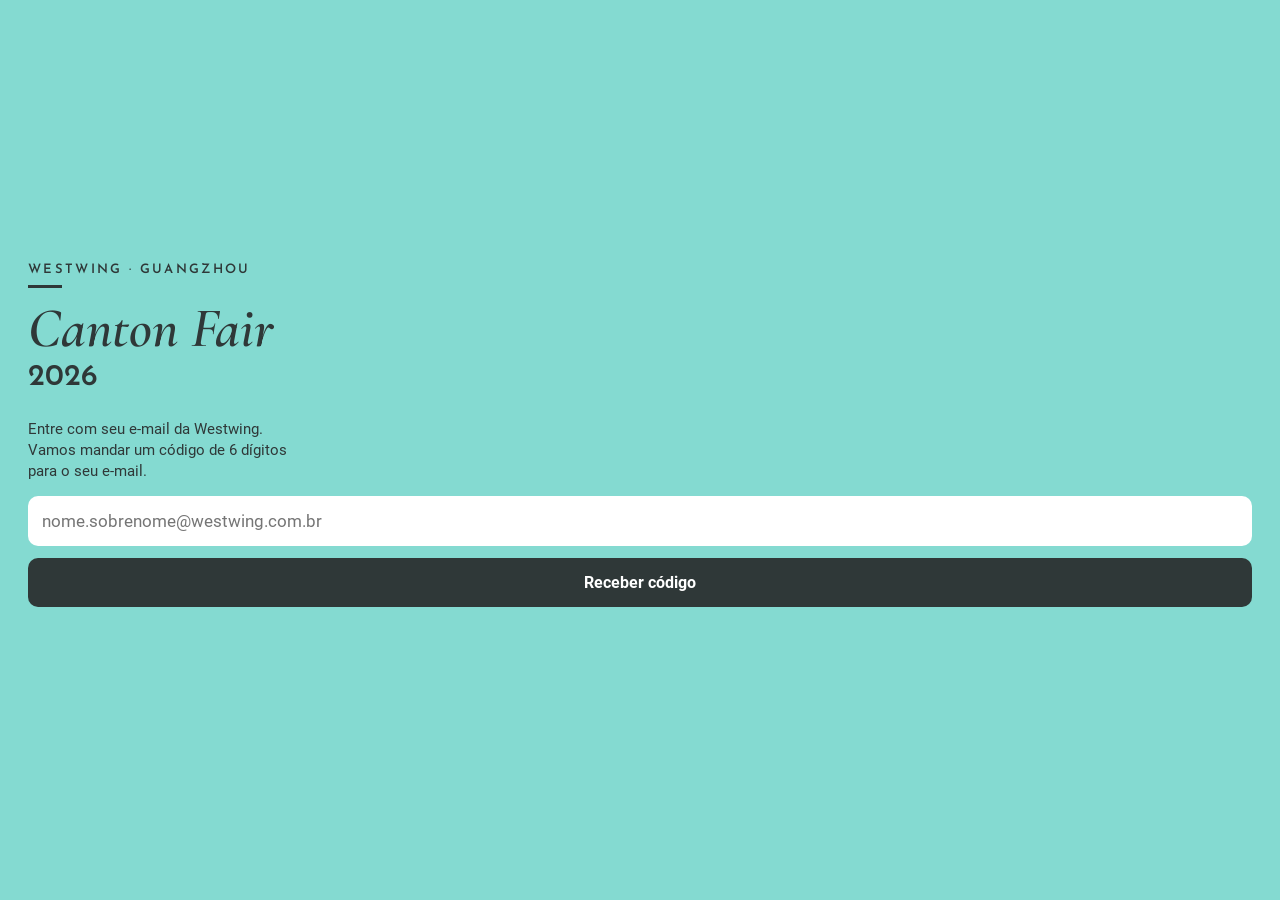
<file: index.html>
<!doctype html>
<html lang="pt-BR">
<head>
<meta charset="utf-8">
<meta name="viewport" content="width=device-width, initial-scale=1, viewport-fit=cover">
<title>Canton Fair 26</title>
<meta name="theme-color" content="#C4161E">
<meta name="apple-mobile-web-app-capable" content="yes">
<meta name="mobile-web-app-capable" content="yes">
<meta name="apple-mobile-web-app-status-bar-style" content="black-translucent">
<meta name="apple-mobile-web-app-title" content="Canton Fair 26">
<link rel="apple-touch-icon" href="icons/icon-180.png">
<link rel="icon" href="icons/icon-192.png">
<link rel="manifest" href="manifest.webmanifest">
<link rel="stylesheet" href="app.css">
</head>
<body>
<div id="app">
  <div class="bar" id="bar"></div>
  <div class="scr" id="scr"></div>
  <nav class="nav" id="nav">
    <button data-tab="home" class="on"><svg viewBox="0 0 24 24"><path d="M10 20v-6h4v6h5v-8h3L12 3 2 12h3v8z"/></svg>Início</button>
    <button data-tab="produtos"><svg viewBox="0 0 24 24"><path d="M21 19V5c0-1.1-.9-2-2-2H5c-1.1 0-2 .9-2 2v14c0 1.1.9 2 2 2h14c1.1 0 2-.9 2-2zM8.5 13.5l2.5 3.01L14.5 12l4.5 6H5l3.5-4.5z"/></svg>Produtos</button>
    <button data-tab="forn"><svg viewBox="0 0 24 24"><path d="M20 4H4v2h16V4zm1 10v-2l-1-5H4l-1 5v2h1v6h10v-6h4v6h2v-6h1zm-9 4H6v-4h6v4z"/></svg>Fornecedores</button>
  </nav>
</div>
<script src="config.js"></script>
<script src="lousa.js"></script>
<script src="app.js"></script>
</body>
</html>
</file>
<file: app.css>
/* Canton Fair 26 - tema "Vermelho Canton" (claro), fiel ao mockup aprovado */
@font-face{font-family:"Roboto";src:url(fonts/roboto-latin-400-normal.woff2) format("woff2");font-weight:400;font-display:swap}
@font-face{font-family:"Roboto";src:url(fonts/roboto-latin-500-normal.woff2) format("woff2");font-weight:500;font-display:swap}
@font-face{font-family:"Roboto";src:url(fonts/roboto-latin-700-normal.woff2) format("woff2");font-weight:700;font-display:swap}
@font-face{font-family:"Josefin Sans";src:url(fonts/josefin-sans-latin-400-normal.woff2) format("woff2");font-weight:400;font-display:swap}
@font-face{font-family:"Josefin Sans";src:url(fonts/josefin-sans-latin-600-normal.woff2) format("woff2");font-weight:600;font-display:swap}
@font-face{font-family:"Josefin Sans";src:url(fonts/josefin-sans-latin-700-normal.woff2) format("woff2");font-weight:700;font-display:swap}
@font-face{font-family:"Cormorant Garamond";src:url(fonts/cormorant-garamond-latin-600-italic.woff2) format("woff2");font-weight:600;font-style:italic;font-display:swap}

:root{
  --bg:#F4F2EF; --bar:#C4161E; --card:#FFFFFF; --tx:#262422; --tx2:#7A746E; --line:#E6E1DA;
  --red:#C4161E; --tiffany:#84DAD1; --ink-w:#2F3838; --deep:#262422; --soft:#FBEDEE; --orange-t:#FFF3E0; --orange:#E65100;
  --good:#2E7D32; --good-t:#E8F5E9; --chip:#F1EEEA; --chip-tx:#6B655F;
  --top:env(safe-area-inset-top,0px); --bot:env(safe-area-inset-bottom,0px);
}
*{box-sizing:border-box;-webkit-tap-highlight-color:transparent}
html,body{margin:0;height:100%;background:var(--bg);color:var(--tx);font-family:"Roboto",-apple-system,Arial,sans-serif;font-size:14px;overscroll-behavior:none}
button,input,textarea{font-family:inherit;font-size:inherit;color:inherit}
button{cursor:pointer}
#app{position:fixed;inset:0;display:flex;flex-direction:column;max-width:640px;margin:0 auto;background:var(--bg)}

/* barra vermelha (cobre a área do relógio no iPhone) */
.bar{background:var(--bar);color:#fff;padding:calc(var(--top) + 4px) 8px 4px;min-height:calc(var(--top) + 54px);display:flex;align-items:center;gap:4px;flex-shrink:0;z-index:3}
.bar h2{margin:0;flex:1;min-width:0;font-size:18px;font-weight:500;white-space:nowrap;overflow:hidden;text-overflow:ellipsis;padding-left:8px;letter-spacing:.2px}
.ib{border:none;background:none;color:rgba(255,255,255,.92);width:42px;height:42px;border-radius:50%;display:flex;align-items:center;justify-content:center;flex-shrink:0;position:relative}
.ib svg{width:23px;height:23px;fill:currentColor}
.ib.spin svg{animation:spin 1s linear infinite}
@keyframes spin{to{transform:rotate(-360deg)}}
.badge{position:absolute;top:4px;right:2px;min-width:17px;height:17px;border-radius:9px;background:#fff;color:var(--red);font-size:10.5px;font-weight:700;display:flex;align-items:center;justify-content:center;padding:0 4px}
.badge.off{background:#FFD8A8;color:#7A3B00}

.scr{flex:1;overflow-y:auto;-webkit-overflow-scrolling:touch;position:relative}
.nav{display:flex;background:#fff;border-top:1px solid var(--line);flex-shrink:0;padding-bottom:var(--bot)}
.nav button{flex:1;border:none;background:none;padding:8px 0 9px;display:flex;flex-direction:column;align-items:center;gap:2px;font-size:11px;color:var(--tx2)}
.nav button.on{color:var(--red)}
.nav svg{width:22px;height:22px;fill:currentColor}

/* início */
.banner{display:block;width:100%;aspect-ratio:720/420;object-fit:cover;background:#B8141B}
.search{margin:-24px 12px 0;position:relative;background:#fff;border-radius:24px;padding:2px 16px;color:var(--tx2);display:flex;gap:10px;align-items:center;box-shadow:0 2px 8px rgba(0,0,0,.18)}
.search svg{width:20px;height:20px;flex-shrink:0;fill:currentColor}
.search input{border:none;outline:none;background:none;flex:1;min-width:0;padding:13px 0;font-size:15.5px;color:var(--tx)}
.search input::-webkit-search-cancel-button{-webkit-appearance:none}
.hello{padding:18px 14px 0;font-size:13px;color:var(--tx2)}
.hello b{display:block;font-size:20px;font-weight:500;color:var(--tx);margin-bottom:2px}
.sec{padding:16px 14px 6px;font-size:11.5px;font-weight:500;color:var(--red);text-transform:uppercase;letter-spacing:.7px;display:flex;justify-content:space-between;gap:8px}
.sec span{color:var(--tx2);text-transform:none;letter-spacing:0;font-weight:400}
.tiles{display:grid;grid-template-columns:1fr 1fr;gap:10px;padding:4px 12px 16px}
.tile{border:none;background:none;padding:0;text-align:left}
.tile img{display:block;width:100%;aspect-ratio:1;object-fit:cover;border-radius:10px;background:#E8E3DC}
.prog{height:3px;background:var(--line);border-radius:2px;overflow:hidden;margin-top:6px}
.prog i{display:block;height:100%;background:var(--red)}
.mini{font-size:11.5px;color:var(--tx2);margin-top:6px;display:flex;justify-content:space-between}
.fab{position:fixed;right:max(16px,calc(50% - 304px));bottom:calc(var(--bot) + 72px);height:54px;border-radius:27px;border:none;background:var(--red);color:#fff;display:flex;align-items:center;gap:6px;padding:0 20px 0 14px;font-weight:500;font-size:15px;box-shadow:0 4px 12px rgba(0,0,0,.3);z-index:4}
.fab svg{width:26px;height:26px;fill:currentColor}

/* listas */
.ghead{padding:14px 16px 6px;font-size:12px;font-weight:500;color:var(--red);text-transform:uppercase;letter-spacing:.6px;display:flex;justify-content:space-between;gap:8px}
.ghead span{color:var(--tx2)}
.row{display:flex;gap:12px;align-items:center;background:#fff;border:none;border-bottom:1px solid var(--line);padding:11px 16px;width:100%;text-align:left}
.row .t{flex:1;min-width:0}
.th{width:56px;height:56px;border-radius:6px;object-fit:cover;flex-shrink:0;background:#ECE8E2;display:flex;align-items:center;justify-content:center;color:#B5ADA4}
.th svg{width:24px;height:24px;fill:currentColor}
.row .t1{font-size:15px;font-weight:500;white-space:nowrap;overflow:hidden;text-overflow:ellipsis}
.row .t2{font-size:12.5px;color:var(--tx2);margin-top:2px;white-space:nowrap;overflow:hidden;text-overflow:ellipsis}
.row .r{text-align:right;flex-shrink:0;font-size:12.5px;color:var(--tx2)}
.cnt,.nobl,.chip{display:inline-block;font-size:10.5px;font-weight:700;border-radius:8px;padding:2px 7px;margin-top:4px}
.cnt{background:var(--chip);color:var(--chip-tx)}
.cnt.has{background:var(--soft);color:var(--red)}
.nobl{background:var(--orange-t);color:var(--orange);margin-left:4px}
.chip.fila{background:#FFF3E0;color:#B25B00;margin-left:4px}
.chip.free{background:var(--orange-t);color:var(--orange);margin-left:4px}
.num{font-variant-numeric:tabular-nums}
.empty{padding:22px 16px;color:var(--tx2);background:#fff;font-size:14px;line-height:1.45}

/* projeto */
.refwrap{position:relative}
.refimg{display:block;width:100%;aspect-ratio:1.6;object-fit:cover;background:#E8E3DC}
.refnone{display:flex;align-items:center;justify-content:center;flex-direction:column;gap:6px;color:#A69E95;font-size:13px}
.refnone svg{width:40px;height:40px;fill:currentColor}
.reftag{position:absolute;left:10px;top:10px;background:rgba(0,0,0,.55);color:#fff;font-size:11px;border-radius:4px;padding:3px 7px}
.hero{background:var(--deep);color:#fff;padding:14px 16px 12px}
.hero .k{font-size:11.5px;opacity:.75}
.hero .v{font-size:19px;font-weight:500;margin-top:2px;line-height:1.25}
.hero .g{display:grid;grid-template-columns:1fr 1fr;gap:8px 12px;margin-top:12px;padding-top:10px;border-top:1px solid rgba(255,255,255,.2)}
.hero .g small{display:block;font-size:11px;opacity:.75}
.hero .g b{font-size:16px;font-weight:500}
.hero .g .todo{opacity:.6;font-style:italic;font-weight:400;font-size:14px}
.addp{margin:14px 12px;border:none;border-radius:8px;background:var(--red);color:#fff;padding:15px;width:calc(100% - 24px);font-weight:500;font-size:15px;box-shadow:0 1px 3px rgba(0,0,0,.18)}
.field{background:#fff;padding:10px 16px;border-bottom:1px solid var(--line)}
.field .l{font-size:12px;color:var(--tx2)}
.field .v{font-size:15px;margin-top:2px;word-break:break-word}
.field .v.muted{color:var(--tx2);font-style:italic}

/* produto */
.gal{display:flex;overflow-x:auto;scroll-snap-type:x mandatory;background:#111;scrollbar-width:none}
.gal::-webkit-scrollbar{display:none}
.gimg{flex:0 0 100%;width:100%;aspect-ratio:1.2;scroll-snap-align:start;background:#111;border:none;padding:0;position:relative;display:block}
.gimg img{width:100%;height:100%;object-fit:contain;display:block}
.gal.card .gimg{aspect-ratio:1.6;background:#ECE8E2}
.gal.card .gimg img{object-fit:contain}
.gph{display:flex;flex-direction:column;align-items:center;justify-content:center;gap:8px;color:#8E877F;font-size:13px}
.gph svg{width:40px;height:40px;fill:currentColor}
.gload{position:absolute;left:50%;bottom:10px;transform:translateX(-50%);background:rgba(0,0,0,.6);color:#fff;font-size:12px;padding:5px 10px;border-radius:12px;white-space:nowrap}
.gzoom{position:absolute;right:10px;bottom:10px;width:32px;height:32px;border-radius:50%;background:rgba(0,0,0,.45);display:flex;align-items:center;justify-content:center}
.gzoom svg{width:20px;height:20px;fill:#fff}
.addp.out{background:#fff;color:var(--red);box-shadow:inset 0 0 0 1px var(--red)}
.acts{display:flex;gap:10px;margin:4px 12px 0}
.acts button{flex:1;display:flex;align-items:center;justify-content:center;gap:6px;border:1px solid var(--line);background:#fff;border-radius:8px;padding:12px;font-size:14.5px;font-weight:500;color:var(--tx)}
.acts button svg{width:18px;height:18px;fill:currentColor}
.acts button.del{color:var(--red)}
.slot{position:relative}
.rm{position:absolute;top:-7px;right:-7px;width:24px;height:24px;border-radius:50%;border:2px solid #fff;background:#262422;display:flex;align-items:center;justify-content:center;padding:0;box-shadow:0 1px 3px rgba(0,0,0,.25)}
.rm svg{width:14px;height:14px;fill:#fff}
.imgbtn .gload{bottom:8px}
.conf{align-items:center;padding:24px}
.conf .box{border-radius:12px;max-width:380px;padding-bottom:0}
.conf .h{border-bottom:none;padding-bottom:4px}
.conf p{margin:0;padding:0 16px 16px;color:var(--tx2);font-size:14.5px;line-height:1.45}
.conf .cb{display:flex;border-top:1px solid var(--line)}
.conf .cb button{flex:1;border:none;background:none;padding:15px 0;font-size:15.5px;font-weight:500;color:var(--tx2)}
.conf .cb button+button{border-left:1px solid var(--line)}
.conf .cb .danger{color:var(--red)}
.lb{position:fixed;inset:0;background:#000;z-index:40;display:flex;align-items:center;justify-content:center;touch-action:none}
.lbs{position:absolute;inset:0;display:flex;align-items:center;justify-content:center;overflow:hidden}
.lbs img{max-width:100%;max-height:100%;object-fit:contain;transform-origin:center;user-select:none;-webkit-user-select:none}
.lbx{position:absolute;top:calc(env(safe-area-inset-top) + 10px);right:12px;width:40px;height:40px;border-radius:50%;border:none;background:rgba(255,255,255,.16);display:flex;align-items:center;justify-content:center;padding:0}
.lbx svg{width:24px;height:24px;fill:#fff}
.lbp{position:absolute;top:50%;left:10px;transform:translateY(-50%);width:40px;height:40px;border-radius:50%;border:none;background:rgba(255,255,255,.16);display:flex;align-items:center;justify-content:center;padding:0}
.lbp svg{width:22px;height:22px;fill:#fff}
.lbp.nx{left:auto;right:10px}
.lbp.nx svg{transform:rotate(180deg)}
.lbn{position:absolute;top:calc(env(safe-area-inset-top) + 20px);left:0;right:0;text-align:center;color:#fff;font-size:14px;pointer-events:none}
.lbh{position:absolute;bottom:calc(env(safe-area-inset-bottom) + 16px);left:0;right:0;text-align:center;color:rgba(255,255,255,.6);font-size:12.5px;pointer-events:none}
.galnote{font-size:12px;color:var(--tx2);padding:6px 16px 0}
.pill{display:inline-block;font-size:12px;font-weight:700;border-radius:10px;padding:3px 10px;background:var(--soft);color:var(--red)}

/* formulário */
.form{background:#fff;min-height:100%;padding:6px 0 96px}
.fi{padding:12px 16px 6px}
.fi label,.fi .lab{display:block;font-size:12px;color:var(--red);margin-bottom:6px;font-weight:500}
.fi .req::after{content:" *";color:var(--red)}
.fi input,.fi textarea,.fi .sel{width:100%;border:none;border-bottom:1px solid #C9C2BA;padding:6px 0 8px;font-size:16px;background:none;border-radius:0;outline:none}
.fi input:focus,.fi textarea:focus{border-bottom:2px solid var(--red)}
.fi textarea{resize:none;min-height:60px}
.ro{font-size:15px;background:#F7F4F1;border-radius:6px;padding:10px 12px}
.ro small{display:block;font-size:12px;color:var(--tx2);margin-top:2px}
.sel{display:flex;justify-content:space-between;align-items:center;text-align:left}
.sel.ph{color:#A59D95}
.sel svg{width:22px;height:22px;fill:var(--tx2)}
.enum{display:flex;gap:6px;flex-wrap:wrap}
.enum button{border:1px solid #C9C2BA;background:#fff;border-radius:6px;padding:9px 13px;font-size:14px}
.enum button[aria-pressed="true"]{background:var(--red);border-color:var(--red);color:#fff}
.sugg{display:flex;flex-direction:column;gap:6px}
.sugg button{display:flex;justify-content:space-between;gap:10px;align-items:center;border:1px solid #C9C2BA;background:#fff;border-radius:6px;padding:10px 12px;text-align:left;font-size:14px}
.sugg button small{color:var(--tx2);font-size:12px;white-space:nowrap}
.sugg button[aria-pressed="true"]{border-color:var(--red);background:var(--soft);box-shadow:inset 0 0 0 1px var(--red)}
.imgf{display:flex;gap:8px}
.imgbtn{width:72px;height:72px;border:1px dashed #C9C2BA;border-radius:6px;background:#FAF8F6;display:flex;flex-direction:column;align-items:center;justify-content:center;gap:2px;color:var(--tx2);font-size:10.5px;overflow:hidden;padding:0;cursor:pointer;position:relative}
.fi label.imgbtn{display:flex;margin:0;font-weight:400}
.imgbtn.first{border-color:var(--red);color:var(--red);background:var(--soft)}
.imgbtn img{width:100%;height:100%;object-fit:cover}
.imgbtn svg{width:22px;height:22px;fill:currentColor}
.imgbtn.big{width:100%;height:160px;font-size:13px}
.hint{font-size:11.5px;color:var(--tx2);margin-top:5px}
.delta{font-size:13px;font-weight:500;margin-top:5px;color:var(--tx2)}
.formbar{position:fixed;left:0;right:0;bottom:0;max-width:640px;margin:0 auto;display:flex;background:#fff;border-top:1px solid var(--line);padding-bottom:var(--bot);z-index:5}
.formbar button{flex:1;border:none;background:none;padding:16px 0;font-size:15.5px;font-weight:500;color:var(--tx2)}
.formbar button.save{color:var(--red)}

/* lista de escolha de fornecedor */
.dd{position:fixed;inset:0;background:rgba(0,0,0,.38);display:flex;align-items:flex-end;justify-content:center;z-index:8}
.dd .box{background:#fff;width:100%;max-width:640px;max-height:80%;overflow-y:auto;border-radius:12px 12px 0 0;padding-bottom:var(--bot)}
.dd .h{padding:15px 16px;font-weight:500;font-size:16px;border-bottom:1px solid var(--line)}
.dd .q{display:flex;gap:8px;align-items:center;padding:4px 16px;border-bottom:1px solid var(--line);color:var(--tx2)}
.dd .q svg{width:18px;height:18px;fill:currentColor}
.dd .q input{border:none;outline:none;flex:1;padding:11px 0;font-size:16px}
.dd .lbl{padding:10px 16px 4px;font-size:11.5px;color:var(--red);text-transform:uppercase;letter-spacing:.5px;font-weight:500}
.dd .opt{display:flex;gap:12px;align-items:center;padding:11px 16px;border:none;border-bottom:1px solid var(--line);background:#fff;width:100%;text-align:left}
.dd .opt .th{width:52px;height:34px;border-radius:4px}
.dd .opt small{display:block;color:var(--tx2);font-size:12px}
.dd .new{color:var(--red);font-weight:500}
.dd .new svg{width:22px;height:22px;fill:currentColor}

/* fornecedores */
.gallery{display:grid;grid-template-columns:1fr 1fr;gap:10px;padding:12px}
.gcard{background:#fff;border-radius:8px;overflow:hidden;box-shadow:0 1px 3px rgba(0,0,0,.12);border:none;padding:0;text-align:left}
.gcard .im{aspect-ratio:1.6;background:#ECE8E2;display:flex;align-items:center;justify-content:center;width:100%;object-fit:cover;color:#B5ADA4}
.gcard .im svg{width:30px;height:30px;fill:currentColor}
.gcard .c{padding:8px 10px 10px}
.gcard .c b{display:block;font-size:14px;font-weight:500;white-space:nowrap;overflow:hidden;text-overflow:ellipsis}
.gcard .c span{font-size:12px;color:var(--tx2)}
.cardimg{display:block;width:100%;aspect-ratio:1.75;object-fit:cover;background:#ECE8E2}

/* login e carregamento */
.login{position:fixed;inset:0;background:var(--tiffany);color:var(--ink-w);display:flex;flex-direction:column;justify-content:center;padding:calc(var(--top) + 24px) 28px calc(var(--bot) + 24px);z-index:20}
.login .k{font-family:"Josefin Sans",sans-serif;font-weight:600;font-size:13px;letter-spacing:.18em}
.login .rule{width:34px;height:3px;background:var(--ink-w);margin:9px 0 14px}
.login h1{font-family:"Cormorant Garamond",Georgia,serif;font-style:italic;font-weight:600;font-size:56px;line-height:.95;margin:0}
.login .y{font-family:"Josefin Sans",sans-serif;font-weight:600;font-size:30px;margin-top:6px}
.login p{font-size:14.5px;line-height:1.45;margin:26px 0 14px;max-width:34ch}
.login input{width:100%;border:none;border-radius:10px;padding:15px 14px;font-size:17px;color:var(--tx);outline:none;background:#fff}
.login input.code{letter-spacing:.4em;text-align:center;font-size:24px;font-weight:700}
.login button.go{width:100%;margin-top:12px;border:none;border-radius:10px;background:var(--ink-w);color:#fff;font-weight:700;font-size:16px;padding:15px}
.login button.go:disabled{opacity:.6}
.login .lnk{background:none;border:none;color:var(--ink-w);text-decoration:underline;margin-top:14px;font-size:14px;align-self:flex-start;padding:0}
.login .err{min-height:20px;margin-top:10px;font-size:14px;color:#9B1118;font-weight:500}
.load{padding:60px 28px;text-align:center;color:var(--tx2);line-height:1.5}
.load b{display:block;color:var(--tx);font-size:17px;font-weight:500;margin-bottom:6px}

.toast{position:fixed;left:12px;right:12px;max-width:616px;margin:0 auto;bottom:calc(var(--bot) + 140px);background:#323232;color:#fff;border-radius:6px;padding:12px 14px;font-size:14px;z-index:30;box-shadow:0 4px 12px rgba(0,0,0,.25)}
.hidden{display:none!important}

/* ================= iPad (tela larga): menu lateral, lista e detalhe ================= */
.bar .brand{display:none}
#app.largo{max-width:none}
.largo .bar{padding-left:20px}
.largo .bar .brand{display:block;font-family:"Josefin Sans",sans-serif;font-weight:600;letter-spacing:2px;font-size:14px;width:216px;flex-shrink:0;color:#fff}
.largo .scr{overflow:hidden}
.lg{display:flex;height:100%}
.side{width:248px;flex-shrink:0;background:#fff;border-right:1px solid var(--line);padding:10px;display:flex;flex-direction:column;gap:2px;overflow-y:auto;padding-bottom:calc(var(--bot) + 10px)}
.side .nv{display:flex;align-items:center;gap:12px;width:100%;border:none;background:none;border-radius:8px;padding:10px 12px;font-size:15px;color:var(--tx);text-align:left;min-height:44px}
.side .nv svg{width:22px;height:22px;fill:#7A746E;flex-shrink:0}
.side .nv.on{background:var(--soft);color:var(--red);font-weight:500}
.side .nv.on svg{fill:var(--red)}
.side .nv .c{margin-left:auto;font-size:12px;color:var(--tx2);font-weight:400;white-space:nowrap}
.side .sb{font-size:11px;font-weight:500;letter-spacing:.7px;color:var(--red);text-transform:uppercase;padding:14px 12px 6px}
.side .eu{display:flex;align-items:center;gap:10px;padding:10px 12px;border-top:1px solid var(--line)}
.side .av{width:34px;height:34px;border-radius:50%;background:var(--tiffany);color:var(--ink-w);display:flex;align-items:center;justify-content:center;font-weight:700;font-size:13px;flex-shrink:0}
.side .eu b{display:block;font-size:13px;font-weight:500}
.side .eu small{display:block;font-size:12px;color:var(--tx2)}
.lgm{flex:1;min-width:0;display:flex;position:relative}
.pane{overflow-y:auto;-webkit-overflow-scrolling:touch;height:100%}
.pane.uno{flex:1}
.pane.lista{width:372px;flex-shrink:0;border-right:1px solid var(--line);padding-bottom:110px}
.pane.det{flex:1;min-width:0;padding-bottom:110px}
.pane .row.sel,.pane .gcard.sel{background:var(--soft);box-shadow:inset 3px 0 0 var(--red)}
.vazio{padding:60px 30px;text-align:center;color:var(--tx2);font-size:15px;line-height:1.5}
.largo .fab{position:absolute;right:24px;bottom:calc(var(--bot) + 22px)}
.largo .banner{aspect-ratio:1180/470;object-position:center top}
.largo .search{max-width:640px;margin:-26px auto 0}
.largo .tiles{grid-template-columns:repeat(4,minmax(0,1fr));gap:14px;padding:4px 20px 20px}
.largo .pane.lista .gallery{grid-template-columns:1fr 1fr}
.largo .pane.uno .gallery{grid-template-columns:repeat(4,minmax(0,1fr))}
.largo .refimg{aspect-ratio:2.2}
.largo .gal .gimg{aspect-ratio:1.6}
.duas{display:flex;gap:10px;margin:14px 12px}
.duas .addp{margin:0;flex:1;width:auto}
.lnk{border:none;background:none;color:var(--red);font-size:14.5px;font-weight:500;padding:10px 0;text-align:left}
.lnk.pad{padding:10px 16px}
.dica{margin:4px 16px 16px;background:var(--chip);border-radius:8px;padding:12px 14px;font-size:13.5px;line-height:1.45;color:#4A4541}
.dica b{color:var(--tx);font-weight:500}
/* painel do formulário */
.veu{position:fixed;inset:0;background:rgba(20,18,16,.38);z-index:6}
.painel{position:fixed;right:0;top:0;bottom:0;width:min(560px,100%);background:#fff;z-index:7;display:flex;flex-direction:column;box-shadow:-6px 0 24px rgba(0,0,0,.25)}
.painel .phd{background:var(--red);color:#fff;font-size:18px;font-weight:500;padding:calc(var(--top) + 16px) 20px 16px;flex-shrink:0}
.painel .form{flex:1;overflow-y:auto;padding-bottom:20px;min-height:0}
.painel .formbar{position:static;max-width:none;margin:0;width:100%}
.painel .imgbtn{width:96px;height:96px}
.largo .dd{z-index:9}
/* produto */
.pdl{display:flex;flex-direction:column}
.pdl.lado{flex-direction:row;height:100%}
.pdf{background:#111;display:flex;flex-direction:column}
.pdl.lado .pdf{width:46%;flex-shrink:0}
.pdl.lado .pdi{flex:1;min-width:0;overflow-y:auto;padding-bottom:40px;border-left:1px solid var(--line)}
.pdfoto{position:relative;height:420px}
.pdl.lado .pdfoto{flex:1;height:auto;min-height:0}
.gimg.big{width:100%;height:100%;aspect-ratio:auto;display:block}
.gimg.big>img{width:100%;height:100%;object-fit:contain}
.anotov{position:absolute;pointer-events:none}
.anotov canvas{display:block}
.pill{position:absolute;top:14px;height:44px;border-radius:22px;border:none;display:flex;align-items:center;gap:8px;padding:0 16px;font-size:14.5px;font-weight:500}
.pill svg{width:20px;height:20px;fill:var(--red)}
.pill.anotar{right:14px;background:rgba(255,255,255,.94);color:var(--tx)}
.pill.ocultar{left:14px;background:rgba(0,0,0,.55);color:#fff;height:38px;font-size:13px}
.strip{display:flex;gap:8px;align-items:center;padding:10px 12px;background:#1B1A19}
.strip button{width:62px;height:62px;padding:0;border:2px solid transparent;border-radius:6px;overflow:hidden;background:#333;flex-shrink:0}
.strip button.on{border-color:#fff}
.strip img{width:100%;height:100%;object-fit:cover;display:block}
.strip span{flex:1;text-align:right;color:#C9C3BC;font-size:12.5px}
.pdi .hero{position:relative}
.favb{position:absolute;right:12px;top:12px;width:44px;height:44px;border-radius:50%;border:none;background:rgba(255,255,255,.12);display:flex;align-items:center;justify-content:center}
.favb svg{width:24px;height:24px;fill:#fff}
.favb.on svg{fill:#FFC94D}
.pgmini{display:flex;gap:10px;align-items:center;border:none;background:none;padding:6px 0;text-align:left;width:100%}
.pgmini img,.folhinha{width:48px;height:64px;border-radius:4px;border:1px solid var(--line);object-fit:cover;flex-shrink:0;background-color:#FFFDF8;background-image:radial-gradient(#D8D2CA 1px,transparent 1px);background-size:8px 8px;display:block}
.pgmini b{display:block;font-weight:500;font-size:14px}
.pgmini small{display:block;color:var(--tx2);font-size:12px}
.th.pg{width:48px;height:64px;border-radius:4px;border:1px solid var(--line)}
/* comparar */
.cmp{display:grid;grid-auto-flow:column;grid-auto-columns:minmax(230px,1fr);grid-template-columns:190px;gap:12px;padding:16px;align-items:start;overflow-x:auto}
.cd{background:#fff;border-radius:10px;box-shadow:0 1px 4px rgba(0,0,0,.1);overflow:hidden;display:flex;flex-direction:column}
.cd.meu{box-shadow:0 0 0 2px var(--red)}
.cd.ref{background:var(--deep);color:#fff}
.cd .cph{position:relative}
.cd .cimg{display:block;width:100%;height:200px;object-fit:cover;background:#ECE8E2}
.cd .favb{background:rgba(255,255,255,.94)}
.cd .favb svg{fill:#7A746E}
.cd .favb.on svg{fill:var(--red)}
.cd .tag{position:absolute;left:10px;top:10px;font-size:11px;font-weight:700;border-radius:8px;padding:3px 8px;background:var(--good-t);color:var(--good)}
.cd .bd{padding:12px 14px;display:flex;flex-direction:column;gap:9px;font-size:13.5px;text-align:left;border:none;background:none;color:inherit;width:100%}
.cd .bd small{display:block;font-size:11.5px;color:var(--tx2)}
.cd.ref .bd small{color:#BDB6AE}
.cd .bd b{font-size:15px;font-weight:500}
.cd .bd i{opacity:.75}
.cd .bd p{margin:0;color:#4A4541;line-height:1.4}
.cd .k2{font-size:11px;letter-spacing:.6px;opacity:.75}
.cd .v2{font-size:15.5px;font-weight:500}
.cd .dup{display:grid;grid-template-columns:1fr 1fr;gap:8px}
.cd .dup b{font-size:19px}
.cd .dup b.bom{color:var(--good)}
.cd .fv{color:var(--red)!important}
/* caderno */
.pane.det.cad{display:flex;flex-direction:column;overflow:hidden;padding-bottom:0}
.cbar{display:flex;align-items:center;gap:2px;padding:6px 8px;background:#fff;border-bottom:1px solid var(--line);flex-shrink:0;flex-wrap:wrap}
.cbar i{width:1px;height:28px;background:var(--line);margin:0 3px}
.cbar .tb{width:42px;height:44px;border:none;border-radius:8px;background:none;display:flex;align-items:center;justify-content:center;padding:0;cursor:pointer}
.cbar .tb svg{width:24px;height:24px;fill:#4A4541}
.cbar .tb.on{background:var(--chip)}
.cbar .tb .esp{border-radius:50%;background:#4A4541;display:block}
.cbar .dot{width:28px;height:28px;border-radius:50%;border:none;padding:0;margin:0 3px}
.cbar .dot.on{box-shadow:0 0 0 2px #fff,0 0 0 4px #262422}
.fmeta{max-width:760px;margin:0 auto 12px;display:flex;gap:10px;justify-content:flex-end}
.fmeta .ligar{height:40px;border:1px solid var(--red);border-radius:20px;background:#fff;color:var(--red);font-size:14px;font-weight:500;padding:0 14px;display:flex;align-items:center;gap:6px}
.fmeta .ligar.cinza{border-color:#D7D0C8;color:var(--tx2)}
.fmeta .ligar.cinza svg{fill:var(--tx2)}
.fmeta .ligar svg{width:18px;height:18px;fill:var(--red)}
.folhawrap{flex:1;overflow-y:auto;-webkit-overflow-scrolling:touch;padding:18px 18px 120px;background:#ECE8E2}
.folha{max-width:760px;margin:0 auto;background-color:#FFFDF8;background-image:radial-gradient(#D6CFC6 1.2px,transparent 1.2px);background-size:22px 22px;box-shadow:0 2px 10px rgba(0,0,0,.12);border-radius:4px;position:relative}
.fcab{position:absolute;left:24px;right:24px;top:12px;display:flex;justify-content:space-between;gap:12px;font-size:12px;color:var(--tx2);pointer-events:none;z-index:1}
.folha .ed{width:100%}
.lousa{display:block;touch-action:none}
.ligar .box{max-width:720px!important;width:100%}
.ligar .lg2{padding:0 16px 16px}
.ligar .lb2{display:block;font-size:12.5px;font-weight:500;color:var(--red);margin:10px 0 6px}
.ligar input{width:100%;box-sizing:border-box;height:46px;border:none;border-bottom:1.5px solid #C9C2BA;background:#FAF8F6;border-radius:4px 4px 0 0;padding:0 12px;font:inherit;font-size:16px}
.ligar .cols{display:grid;grid-template-columns:1fr 1fr;gap:16px}
.ligar .fl,.ligar .pl{max-height:300px;overflow-y:auto;margin-top:6px;border:1px solid var(--line);border-radius:6px}
.ligar .op{display:block;width:100%;text-align:left;border:none;border-bottom:1px solid var(--line);background:#fff;padding:10px 12px;font-size:14.5px}
.ligar .op small{display:block;color:var(--tx2);font-size:12px}
.ligar .op.on{background:var(--soft);color:var(--red);font-weight:500}
.ligar .cb button:last-child{color:var(--red)}
/* anotar foto (tela cheia) */
.anot{position:fixed;inset:0;z-index:45;background:#111;display:flex;flex-direction:column;color:#fff}
.anot header{min-height:68px;background:#1B1A19;display:flex;align-items:center;gap:10px;padding:calc(var(--top) + 6px) 14px 6px;border-bottom:1px solid #2E2B28;flex-shrink:0}
.anot .txt{height:44px;border:none;background:none;color:#EDE9E4;font-size:16px;padding:0 10px}
.anot .ok{height:44px;border:none;border-radius:22px;background:var(--red);color:#fff;font-size:16px;font-weight:500;padding:0 22px}
.anot .ferr{flex:1;display:flex;align-items:center;justify-content:center;gap:6px;flex-wrap:wrap}
.anot .ferr i{width:1px;height:30px;background:#3A3734;margin:0 8px}
.anot .tl{width:46px;height:46px;border:none;border-radius:10px;background:none;display:flex;align-items:center;justify-content:center;padding:0}
.anot .tl svg{width:25px;height:25px;fill:#EDE9E4}
.anot .tl span{border-radius:50%;background:#EDE9E4;display:block}
.anot .tl.on{background:#3A3734}
.anot .cl{width:30px;height:30px;border-radius:50%;border:2px solid #555;padding:0;margin:0 3px}
.anot .cl.on{box-shadow:0 0 0 2px #1B1A19,0 0 0 4px #fff}
.anot .palco{flex:1;position:relative;display:flex;align-items:center;justify-content:center;overflow:hidden;min-height:0}
.anot .quadro{position:relative;transform-origin:center}
.anot .quadro img{width:100%;height:100%;display:block;pointer-events:none;user-select:none;-webkit-user-select:none}
.anot .tela{position:absolute;inset:0}
.anot footer{min-height:48px;display:flex;align-items:center;justify-content:center;color:#BDB6AE;font-size:14px;background:#1B1A19;border-top:1px solid #2E2B28;padding:6px 16px calc(var(--bot) + 6px);text-align:center}
/* iPad em pé: menu só com ícones */
@media (max-width:1099px){
  .side{width:76px;padding:10px 8px}
  .side .lbl,.side .c,.side .sb{display:none}
  .side .nv{justify-content:center;padding:10px 0}
  .side .eu{justify-content:center;padding:10px 0}
  .largo .bar .brand{width:auto;font-size:12px}
  .pane.lista{width:320px}
  .pdl.lado{flex-direction:column;height:auto}
  .pdl.lado .pdf{width:auto}
  .pdl.lado .pdfoto{height:440px;flex:none}
  .largo .tiles{grid-template-columns:repeat(2,minmax(0,1fr))}
}
.pane.lista.estreita{width:280px}
@media (max-width:1099px){.pane.lista.estreita{width:240px}}
</file>
